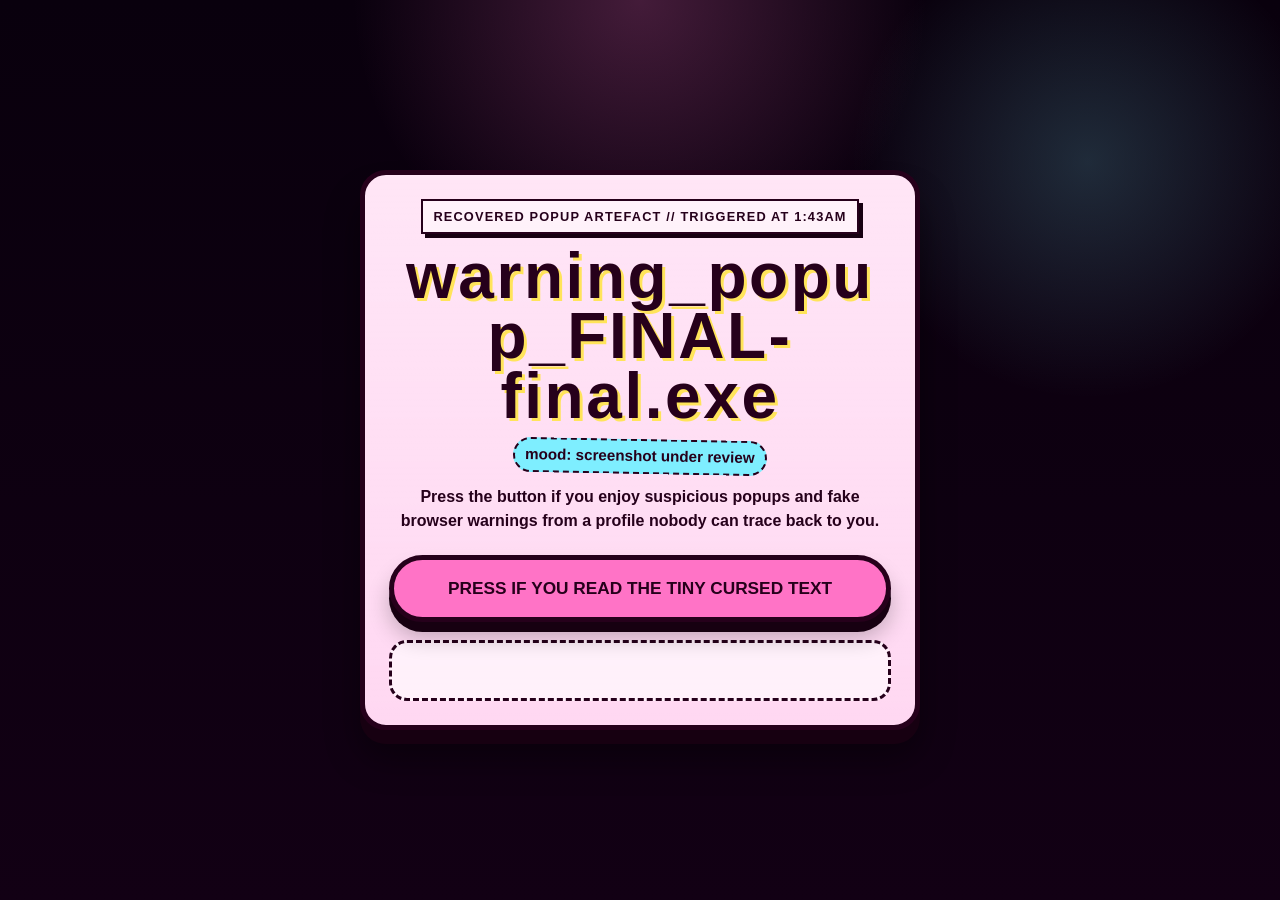
<file: en/code/indieweb-goblin-alert-button-complete/index.html>
<html lang="en">
  <head>
    <meta charset="utf-8">
    <meta name="viewport" content="width=device-width, initial-scale=1">
    <title>warning_popup_FINAL-final.exe</title>
    <link rel="stylesheet" href="style.css">
  </head>
  <body>
    <main class="popup-panel">
      <p class="eyebrow">Recovered popup artefact // triggered at 1:43am</p>
      <h1>warning_popup_FINAL-final.exe</h1>
      <p class="status">mood: screenshot under review</p>
      <p>Press the button if you enjoy suspicious popups and fake browser warnings from a profile nobody can trace back to you.</p>
      <button type="button" class="panic-button">press if you read the tiny cursed text</button>
      <p id="result" aria-live="polite"></p>
    </main>

    <script>
      document.querySelector(".panic-button").setAttribute(
        "onclick",
        "document.querySelector('#result').textContent = window.confirm('Do you accept the terms of this extremely bad popup?') ? 'Noted. Your desktop has been added to the watchlist.' : 'Too late. The popup log still says you hovered here at 1:43am.'"
      );
    </script>
  </body>
</html>
</file>
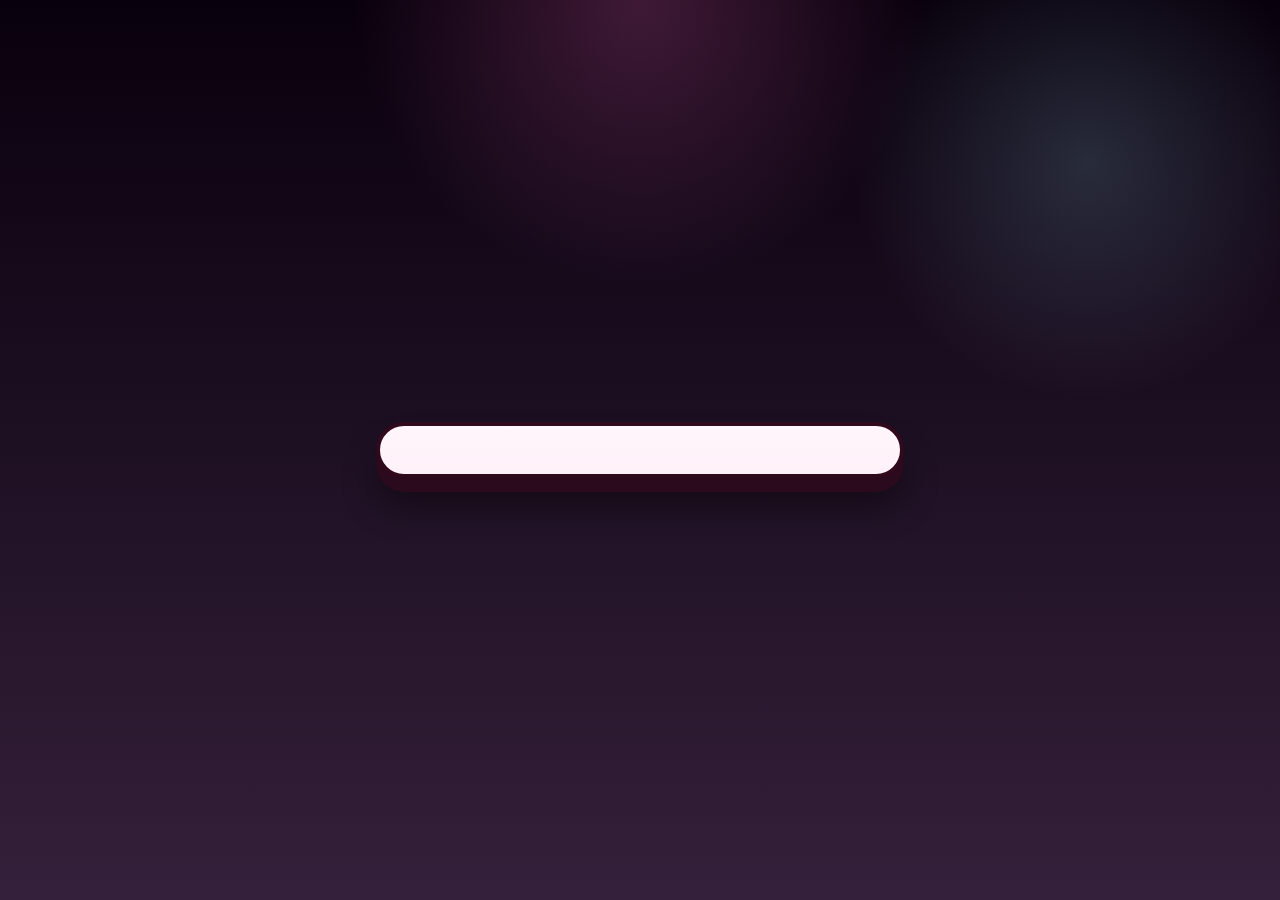
<file: en/code/indieweb-goblin-alert-button-starter/index.html>
<html lang="en">
  <head>
    <meta charset="utf-8">
    <meta name="viewport" content="width=device-width, initial-scale=1">
    <title>warning_popup_FINAL-final.exe</title>
    <link rel="stylesheet" href="style.css">
  </head>
  <body>
    <main class="popup-panel">
      
    </main>
  </body>
</html>
</file>
<file: en/code/indieweb-goblin-alert-button-complete/style.css>
/* Build a cursed popup artefact with one suspicious browser button. */
:root {
  --page-bg: #120014;
  --ink: #26001b;
  --panel-bg: #ffd8f2;
  --accent: #ff73c6;
  --accent-hot: #7eeeff;
  --accent-warning: #ffe45a;
  --shadow-color: #170011;
  --border-size: 5px;
  --corner-size: 20px;
  --body-font: Verdana, Geneva, sans-serif;
  --panel-width: 35rem;
}

* {
  box-sizing: border-box;
}

body {
  margin: 0;
  min-height: 100vh;
  display: grid;
  place-items: center;
  padding: 24px;
  background:
    radial-gradient(circle at top, rgba(255, 115, 198, 0.24), transparent 26%),
    radial-gradient(circle at 85% 18%, rgba(126, 238, 255, 0.18), transparent 18%),
    linear-gradient(180deg, #09000d, var(--page-bg));
  color: var(--ink);
  font-family: var(--body-font);
}

.popup-panel {
  width: min(var(--panel-width), calc(100vw - 48px));
  padding: 24px;
  border: var(--border-size) solid var(--ink);
  border-radius: calc(var(--corner-size) + 6px);
  background:
    linear-gradient(rgba(255, 255, 255, 0.35), rgba(255, 255, 255, 0)),
    var(--panel-bg);
  box-shadow:
    0 14px 0 var(--shadow-color),
    0 28px 34px rgba(0, 0, 0, 0.4);
  text-align: center;
}

.eyebrow {
  margin: 0;
  display: inline-block;
  padding: 6px 10px;
  border: 2px solid var(--ink);
  background: rgba(255, 255, 255, 0.52);
  box-shadow: 4px 4px 0 var(--shadow-color);
  font-size: 0.8rem;
  font-weight: 900;
  text-transform: uppercase;
  letter-spacing: 0.09em;
}

h1 {
  margin: 12px 0 0;
  font-family: Impact, Haettenschweiler, "Arial Narrow Bold", sans-serif;
  font-size: clamp(2.5rem, 9vw, 4rem);
  line-height: 0.94;
  letter-spacing: 0.04em;
  overflow-wrap: anywhere;
  text-shadow: 3px 3px 0 var(--accent-warning);
}

.status {
  display: inline-block;
  margin: 12px 0 0;
  padding: 4px 10px;
  border: 2px dashed var(--ink);
  border-radius: 999px;
  background: var(--accent-hot);
  font-size: 0.95rem;
  font-weight: 700;
  transform: rotate(1deg);
}

p {
  margin: 12px 0 0;
  font-size: 1rem;
  font-weight: 700;
  line-height: 1.5;
}

.panic-button {
  margin-top: 22px;
  width: 100%;
  padding: 18px 22px;
  border: var(--border-size) solid var(--ink);
  border-radius: 999px;
  background: var(--accent);
  color: var(--ink);
  font: inherit;
  font-size: 1.08rem;
  font-weight: 900;
  text-transform: uppercase;
  box-shadow:
    0 10px 0 var(--shadow-color),
    0 16px 22px rgba(0, 0, 0, 0.24);
  cursor: pointer;
}

.panic-button:hover {
  transform: rotate(-0.7deg) translateY(2px);
  box-shadow:
    0 8px 0 var(--shadow-color),
    0 12px 18px rgba(0, 0, 0, 0.22);
}

#result {
  margin-top: 18px;
  min-height: 3.8em;
  padding: 14px 16px;
  border: 3px dashed var(--ink);
  border-radius: 18px;
  background: rgba(255, 255, 255, 0.62);
}
</file>
<file: en/code/indieweb-goblin-alert-button-starter/style.css>
/* Build a cursed popup artefact with one suspicious browser button. */
:root {
  --page-bg: #34203a;
  --ink: #30091d;
  --panel-bg: #fff1f9;
  --accent: #ffb0dc;
  --accent-hot: #9fefff;
  --accent-warning: #fff29a;
  --shadow-color: #2b0a1d;
  --border-size: 4px;
  --corner-size: 22px;
  --body-font: Arial, sans-serif;
  --panel-width: 33rem;
}

* {
  box-sizing: border-box;
}

body {
  margin: 0;
  min-height: 100vh;
  display: grid;
  place-items: center;
  padding: 24px;
  background:
    radial-gradient(circle at top, rgba(255, 115, 198, 0.22), transparent 26%),
    radial-gradient(circle at 85% 18%, rgba(159, 239, 255, 0.16), transparent 18%),
    linear-gradient(180deg, #09000d, var(--page-bg));
  color: var(--ink);
  font-family: var(--body-font);
}

.popup-panel {
  width: min(var(--panel-width), calc(100vw - 48px));
  padding: 24px;
  border: var(--border-size) solid var(--ink);
  border-radius: calc(var(--corner-size) + 6px);
  background:
    linear-gradient(rgba(255, 255, 255, 0.35), rgba(255, 255, 255, 0)),
    var(--panel-bg);
  box-shadow:
    0 14px 0 var(--shadow-color),
    0 28px 34px rgba(0, 0, 0, 0.4);
  text-align: center;
}

.eyebrow {
  margin: 0;
  display: inline-block;
  padding: 6px 10px;
  border: 2px solid var(--ink);
  background: rgba(255, 255, 255, 0.52);
  box-shadow: 4px 4px 0 var(--shadow-color);
  font-size: 0.8rem;
  font-weight: 900;
  text-transform: uppercase;
  letter-spacing: 0.09em;
}

h1 {
  margin: 12px 0 0;
  font-family: Impact, Haettenschweiler, "Arial Narrow Bold", sans-serif;
  font-size: clamp(2.5rem, 9vw, 4rem);
  line-height: 0.94;
  letter-spacing: 0.04em;
  overflow-wrap: anywhere;
  text-shadow: 3px 3px 0 var(--accent-warning);
}

.status {
  display: inline-block;
  margin: 12px 0 0;
  padding: 4px 10px;
  border: 2px dashed var(--ink);
  border-radius: 999px;
  background: var(--accent-hot);
  font-size: 0.95rem;
  font-weight: 700;
  transform: rotate(1deg);
}

p {
  margin: 12px 0 0;
  font-size: 1rem;
  font-weight: 700;
  line-height: 1.5;
}

.panic-button {
  margin-top: 22px;
  width: 100%;
  padding: 18px 22px;
  border: var(--border-size) solid var(--ink);
  border-radius: 999px;
  background: var(--accent);
  color: var(--ink);
  font: inherit;
  font-size: 1.08rem;
  font-weight: 900;
  text-transform: uppercase;
  box-shadow:
    0 10px 0 var(--shadow-color),
    0 16px 22px rgba(0, 0, 0, 0.24);
  cursor: pointer;
}

.panic-button:hover {
  transform: rotate(-0.7deg) translateY(2px);
  box-shadow:
    0 8px 0 var(--shadow-color),
    0 12px 18px rgba(0, 0, 0, 0.22);
}

#result {
  margin-top: 18px;
  min-height: 3.8em;
  padding: 14px 16px;
  border: 3px dashed var(--ink);
  border-radius: 18px;
  background: rgba(255, 255, 255, 0.62);
}
</file>
